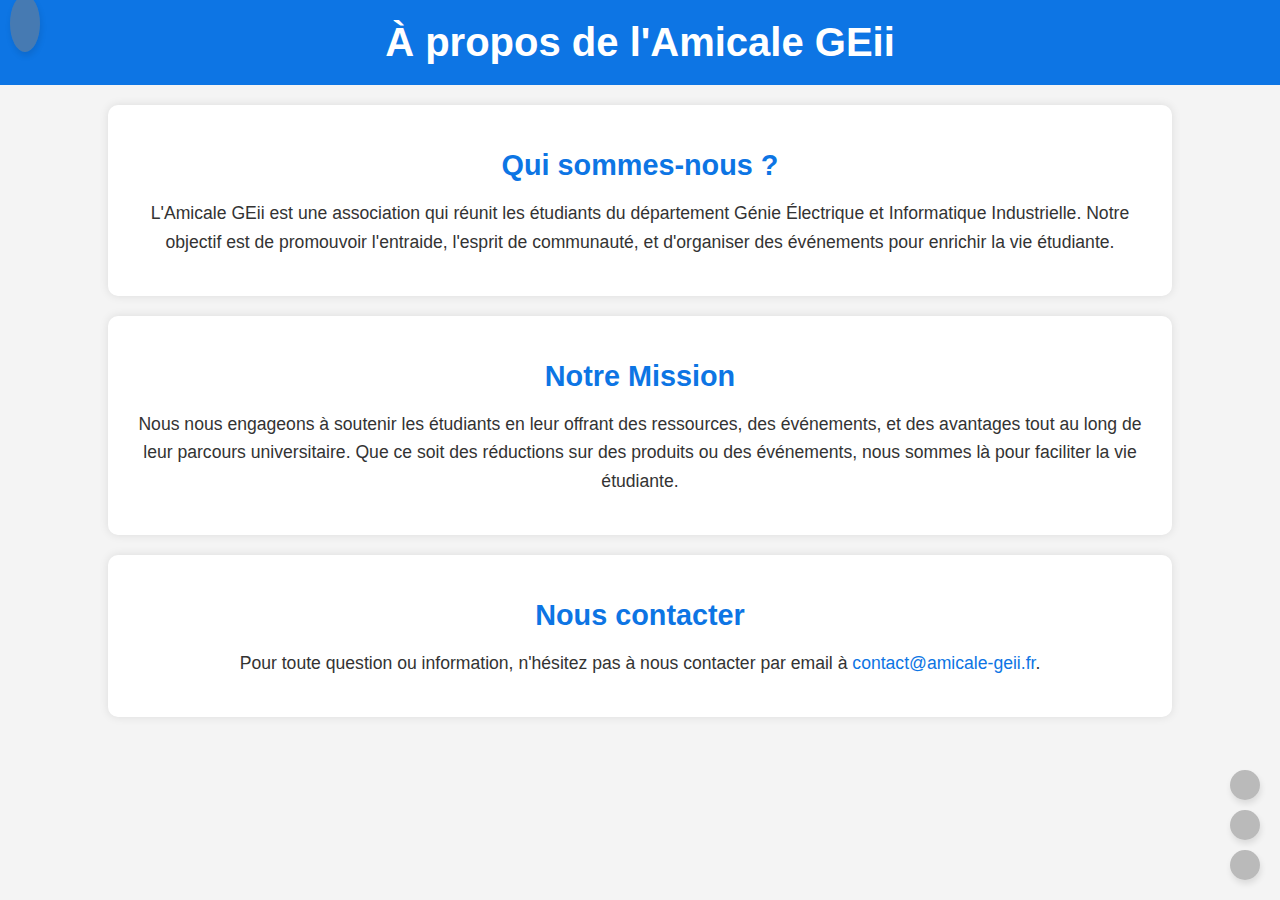
<file: A propos/about.html>
<!doctype html>
<html lang="fr" dir="ltr">
    <head>
        <!-- Métadonnées pour PWA et iPhone -->
        <meta name="apple-mobile-web-app-capable" content="yes" />
        <meta name="apple-mobile-web-app-status-bar-style" content="black" />

        <!-- Encodage et mise en page responsive -->
        <meta charset="UTF-8" />
        <meta name="viewport" content="width=device-width, initial-scale=1.0, viewport-fit=cover" />
        <meta name="theme-color" content="#0d75e4" />

        <!-- Titre de la page -->
        <title>Vente - Amicale GEii Mulhouse</title>
        <link rel="manifest" href="../manifest.json" />
        <!-- Feuille de style -->
        <link rel="stylesheet" href="about.css" />

        <!-- Favicon et icônes -->
        <link rel="icon" href="../images/icon/favicon.ico" />
        <link rel="shortcut icon" href="../images/icon/shortcut icon 16x16.ico" type="image/x-icon" />

        <!-- Apple Touch Icons pour iPhone/iPad -->
        <link rel="apple-touch-icon" sizes="57x57" href="../images/icon/apple-touch-icon-57x57.png" />
        <link rel="apple-touch-icon" sizes="72x72" href="../images/icon/apple-touch-icon-72x72.png" />
        <link rel="apple-touch-icon" sizes="76x76" href="../images/icon/apple-touch-icon-76x76.png" />
        <link rel="apple-touch-icon" sizes="114x114" href="../images/icon/apple-touch-icon-114x114.png" />
        <link rel="apple-touch-icon" sizes="120x120" href="../images/icon/apple-touch-icon-120x120.png" />
        <link rel="apple-touch-icon" sizes="144x144" href="../images/icon/apple-touch-icon-144x144.png" />
        <link rel="apple-touch-icon" sizes="152x152" href="../images/icon/apple-touch-icon-152x152.png" />
        <link rel="apple-touch-icon" sizes="167x167" href="../images/icon/apple-touch-icon-167x167.png" />
        <link rel="apple-touch-icon" sizes="180x180" href="../images/icon/apple-touch-icon-180x180.png" />
        <link rel="apple-touch-icon" sizes="192x192" href="../images/icon/apple-touch-icon-192x192.png" />

        <link rel="stylesheet" href="https://cdnjs.cloudflare.com/ajax/libs/font-awesome/6.0.0-beta3/css/all.min.css" />
    </head>
    <body>
        <header>
            <h1>À propos de l'Amicale GEii</h1>
        </header>

        <script src="../index.js"></script>

        <section class="about-section">
            <h2>Qui sommes-nous ?</h2>
            <p>
                L'Amicale GEii est une association qui réunit les étudiants du département Génie Électrique et
                Informatique Industrielle. Notre objectif est de promouvoir l'entraide, l'esprit de communauté, et
                d'organiser des événements pour enrichir la vie étudiante.
            </p>
        </section>

        <section class="mission-section">
            <h2>Notre Mission</h2>
            <p>
                Nous nous engageons à soutenir les étudiants en leur offrant des ressources, des événements, et des
                avantages tout au long de leur parcours universitaire. Que ce soit des réductions sur des produits ou
                des événements, nous sommes là pour faciliter la vie étudiante.
            </p>
        </section>

        <section class="contact-section">
            <h2>Nous contacter</h2>
            <p>
                Pour toute question ou information, n'hésitez pas à nous contacter par email à
                <a href="mailto:contact@amicale-geii.fr">contact@amicale-geii.fr</a>.
            </p>
        </section>

        <div class="floating-buttons">
            <button class="menu-button">
                <i class="fa-solid fa-bars"></i>
            </button>

            <!-- Bouton pour rafraîchir la page -->
            <button class="refresh-button" onclick="refreshPage()">
                <i class="fa-solid fa-rotate-right"></i>
            </button>

            <!-- Bouton pour remonter en haut de la page -->
            <button class="scroll-top-button" onclick="scrollToTop()">
                <i class="fa-solid fa-caret-up"></i>
            </button>
        </div>

        <div id="menu-overlay" class="menu-overlay">
            <div class="menu-content">
                <!-- Bouton pour fermer le menu -->
                <button class="close-menu">
                    <i class="fa-solid fa-xmark"></i>
                </button>
                <h2>Menu</h2>
                <a href="../index.html" class="menu-link-accueil">Accueil</a>
                <br />
                <a href="../Les Amicalistes/les-amicalistes.html" class="menu-link-amicalistes">Les Amicalistes</a>
            </div>
        </div>

        <!-- Bouton de retour vers la page d'accueil -->
        <div class="back-button">
            <button onclick="goBack()">
                <i class="fa-solid fa-arrow-left"></i>
            </button>
        </div>

        <div id="notification" class="notification">
            <strong>La page a été rafraîchie avec succès !</strong>
        </div>

        <script src="../main.js"></script>
    </body>
</html>
</file>
<file: A propos/about.css>
/* Styles de base pour le corps */
body {
    font-family: Arial, sans-serif;
    background-color: #f4f4f4;
    color: #333;
    margin: 0;
    padding: 0;
}

/* Styles pour le header */
header {
    background-color: #0d75e4;
    color: white;
    text-align: center;
    padding: 20px 0;
}

header h1 {
    margin: 0;
    font-size: 2.5em;
}

/* Section de contenu */
section {
    padding: 20px;
    margin: 20px auto;
    width: 80%;
    text-align: center;
    background-color: white;
    border-radius: 10px;
    box-shadow: 0 0 10px rgba(0, 0, 0, 0.1);
}

/* Titres des sections */
section h2 {
    color: #0d75e4;
    font-size: 1.8em;
    margin-bottom: 10px;
    text-align: center;
}

/* Texte des paragraphes */
section p {
    line-height: 1.6;
    font-size: 1.1em;
    margin-bottom: 20px;
}

/* Styles pour les liens */
a {
    color: #0d75e4;
    text-decoration: none;
}

a:hover {
    text-decoration: underline;
}

/* --------------------------------------------------- */
/* --------------------------------------------------- */
/* --------------------------------------------------- */

/* Style général pour les boutons flottants */
.floating-buttons {
    position: fixed;
    bottom: 20px;
    right: 20px;
    display: flex;
    flex-direction: column;
    gap: 10px; /* Espacement entre les boutons */
    z-index: 9999;
}

.floating-buttons button {
    background-color: #80808080; /* Gris avec transparence */
    color: #fff;
    border: none;
    border-radius: 50%;
    padding: 15px;
    font-size: 24px;
    cursor: pointer;
    box-shadow: 1px 4px 6px rgba(0, 0, 0, 0.1);
    transition: background-color 0.3s;
}

.floating-buttons button:hover {
    background-color: #808080cc; /* Plus foncé au survol */
}

/* --------------------------------------------------- */
/* --------------------------------------------------- */
/* --------------------------------------------------- */

.notification {
    display: none;
    position: fixed;
    bottom: 20px;
    right: 20px;
    margin-right: 75px;
    background-color: #77dd77;
    color: #000000;
    border: 3px solid #000000;
    padding: 10px;
    border-radius: 5px;
    font-size: 16px;
    box-shadow: 1px 4px 6px rgba(0, 0, 0, 0.1);
    opacity: 0; /* Initialement invisible */
    transition: opacity 1s ease-in-out; /* Transition en fondu sur 1 seconde */
    z-index: 9999;
}

/* --------------------------------------------------- */
/* --------------------------------------------------- */
/* --------------------------------------------------- */

/* Style pour le bouton de retour */
.back-button {
    position: fixed;
    top: 10px;
    left: 10px;
    display: flex;
    border-radius: 50%;
    z-index: 9999;
}

.back-button button {
    background: none;
    border: none;
    padding: 0;
}

.back-button i {
    background-color: #80808080;
    color: #fff;
    border: none;
    border-radius: 50%;
    padding: 15px;
    font-size: 24px;
    cursor: pointer;
    box-shadow: 1px 4px 6px #0000001a;
    transition: background-color 0.3s;
}

.back-button:hover i {
    background-color: #808080cc;
}

/* Styles pour l'overlay (page grisée) */
.menu-overlay {
    display: none;
    position: fixed;
    top: 0;
    left: 0;
    width: 100%;
    height: 100%;
    background-color: rgba(0, 0, 0, 0.7);
    z-index: 10000;
    justify-content: center;
    align-items: center;
    opacity: 0;
    transition: opacity 0.5s ease;
}

.menu-overlay.active {
    display: flex;
    opacity: 1;
}

/* Contenu du menu */
.menu-content {
    background-color: #ffffff;
    height: 200px;
    width: 300px;
    border-radius: 10px;
    position: relative;
    text-align: center;
}

.menu-content h2 {
    margin-top: 20px;
}

/* Bouton pour fermer le menu */
.close-menu {
    position: absolute;
    top: 15px;
    right: 20px;
    background-color: transparent;
    border: none;
    font-size: 24px;
    color: #ff0000;
    cursor: pointer;
}

/* Lien du menu */
.menu-link-amicalistes {
    display: inline-block;
    padding: 10px 20px;
    margin-top: 10px;
    text-decoration: none;
    font-size: 18px;
    font-weight: bold;
    color: #16bf3f;
    border: 2px solid #16bf3f; /* Ajouter une bordure */
    border-radius: 8px; /* Arrondir les coins */
    transition: background-color 0.3s ease, color 0.3s ease; /* Effet de transition */
}

/* Effet au survol */
.menu-link-amicalistes:hover {
    background-color: #16bf3f;
    color: #fff; /* Changer la couleur du texte en blanc */
    text-decoration: none;
}

/* Lien du menu */
.menu-link-accueil {
    display: inline-block;
    padding: 10px 20px;
    margin-top: 1px;
    text-decoration: none;
    font-size: 18px;
    font-weight: bold;
    color: #ff00ec;
    border: 2px solid #ff00ec; /* Ajouter une bordure */
    border-radius: 8px; /* Arrondir les coins */
    transition: background-color 0.3s ease, color 0.3s ease; /* Effet de transition */
}

/* Effet au survol */
.menu-link-accueil:hover {
    background-color: #ff00ec;
    color: #fff; /* Changer la couleur du texte en blanc */
    text-decoration: none;
}

/* -------------------------------------------------- */

@media (max-width: 768px) {
    .notification {
        padding : 8px;
        font-size : 14px;
        margin-right : 65px;
        z-index : 9999;
    }
}
</file>
